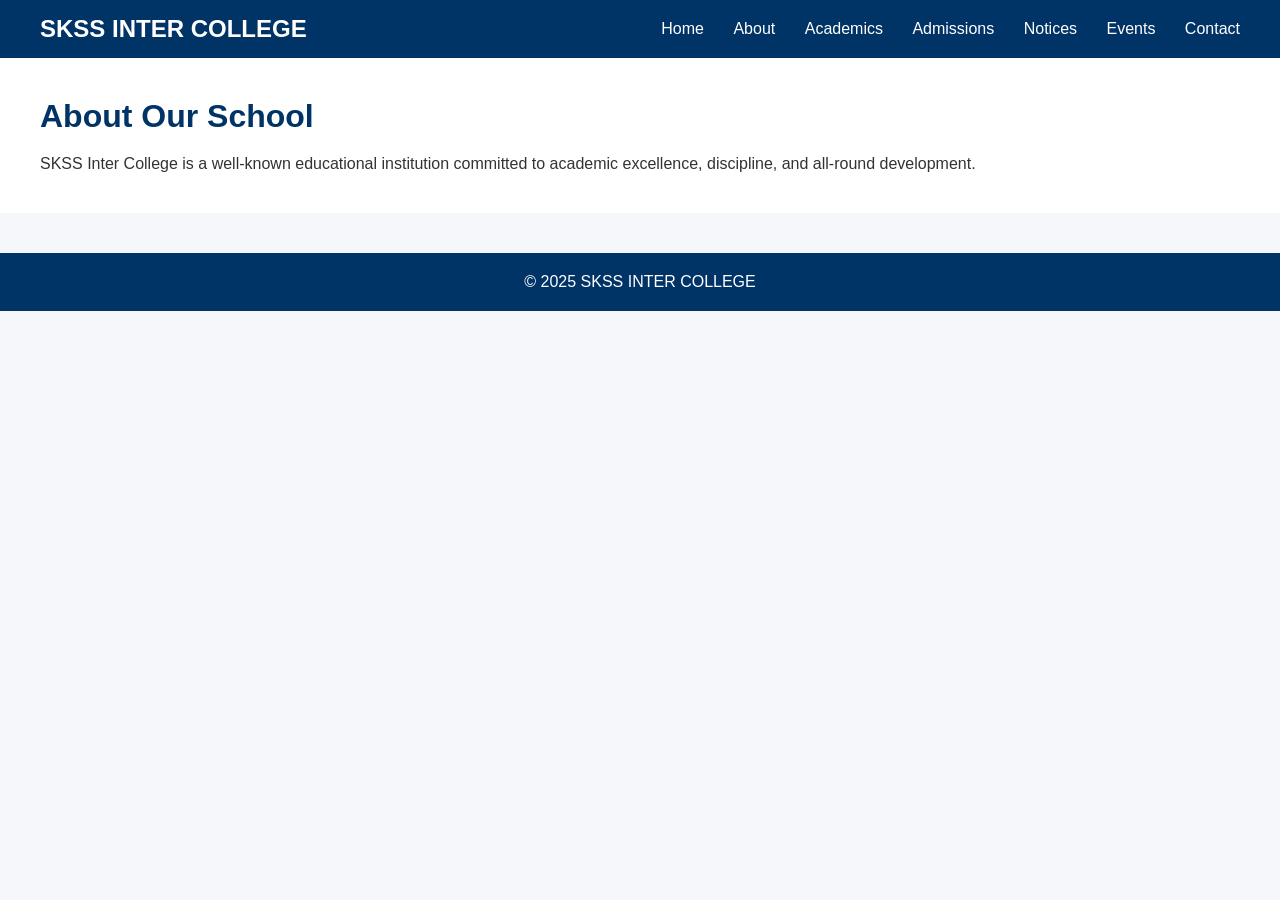
<file: about.html>
<!DOCTYPE html>
<html lang="en">
<head>
    <meta charset="UTF-8">
    <meta name="viewport" content="width=device-width, initial-scale=1.0">
    <title>About - SKSS Inter College</title>
    <link rel="stylesheet" href="css/style.css">
</head>
<body>
    <header>
        <h1>SKSS INTER COLLEGE</h1>
        <nav>
            <a href="index.html">Home</a>
            <a href="about.html">About</a>
            <a href="academics.html">Academics</a>
            <a href="admission.html">Admissions</a>
            <a href="notice.html">Notices</a>
            <a href="event.html">Events</a>
            <a href="contact.html">Contact</a>
        </nav>
    </header>

    <section class="section">
        <h3>About Our School</h3>
        <p>SKSS Inter College is a well-known educational institution committed to academic excellence, discipline, and all-round development.</p>
    </section>

    <footer>
        <p>© 2025 SKSS INTER COLLEGE</p>
    </footer>
</body>
</html>
</file>
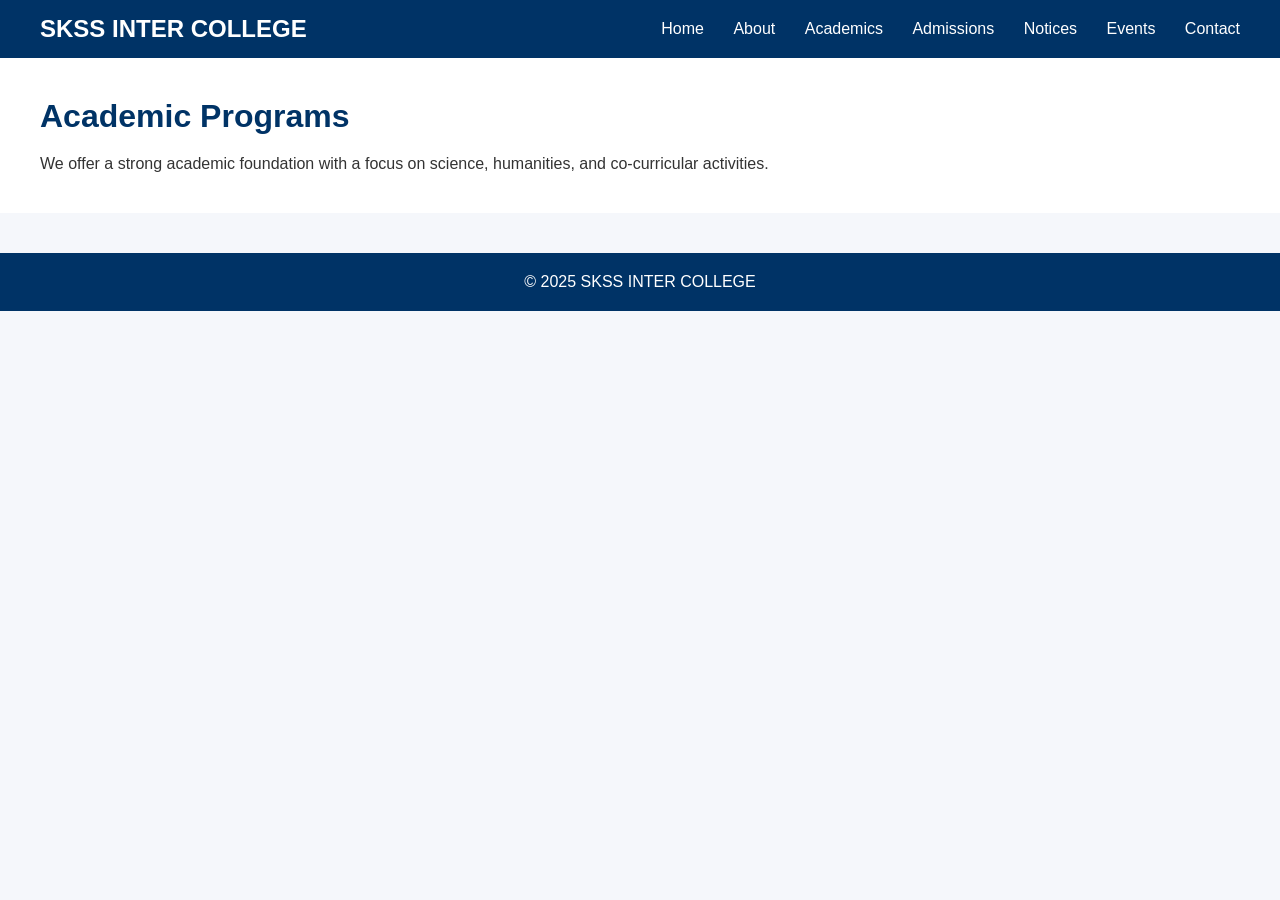
<file: academics.html>
<!DOCTYPE html>
<html lang="en">
<head>
    <meta charset="UTF-8">
    <meta name="viewport" content="width=device-width, initial-scale=1.0">
    <title>Academics - SKSS Inter College</title>
    <link rel="stylesheet" href="css/style.css">
</head>
<body>
    <header>
        <h1>SKSS INTER COLLEGE</h1>
        <nav>
            <a href="index.html">Home</a>
            <a href="about.html">About</a>
            <a href="academics.html">Academics</a>
            <a href="admission.html">Admissions</a>
            <a href="notice.html">Notices</a>
            <a href="event.html">Events</a>
            <a href="contact.html">Contact</a>
        </nav>
    </header>

    <section class="section">
        <h3>Academic Programs</h3>
        <p>We offer a strong academic foundation with a focus on science, humanities, and co-curricular activities.</p>
    </section>

    <footer>
        <p>© 2025 SKSS INTER COLLEGE</p>
    </footer>
</body>
</html>
</file>
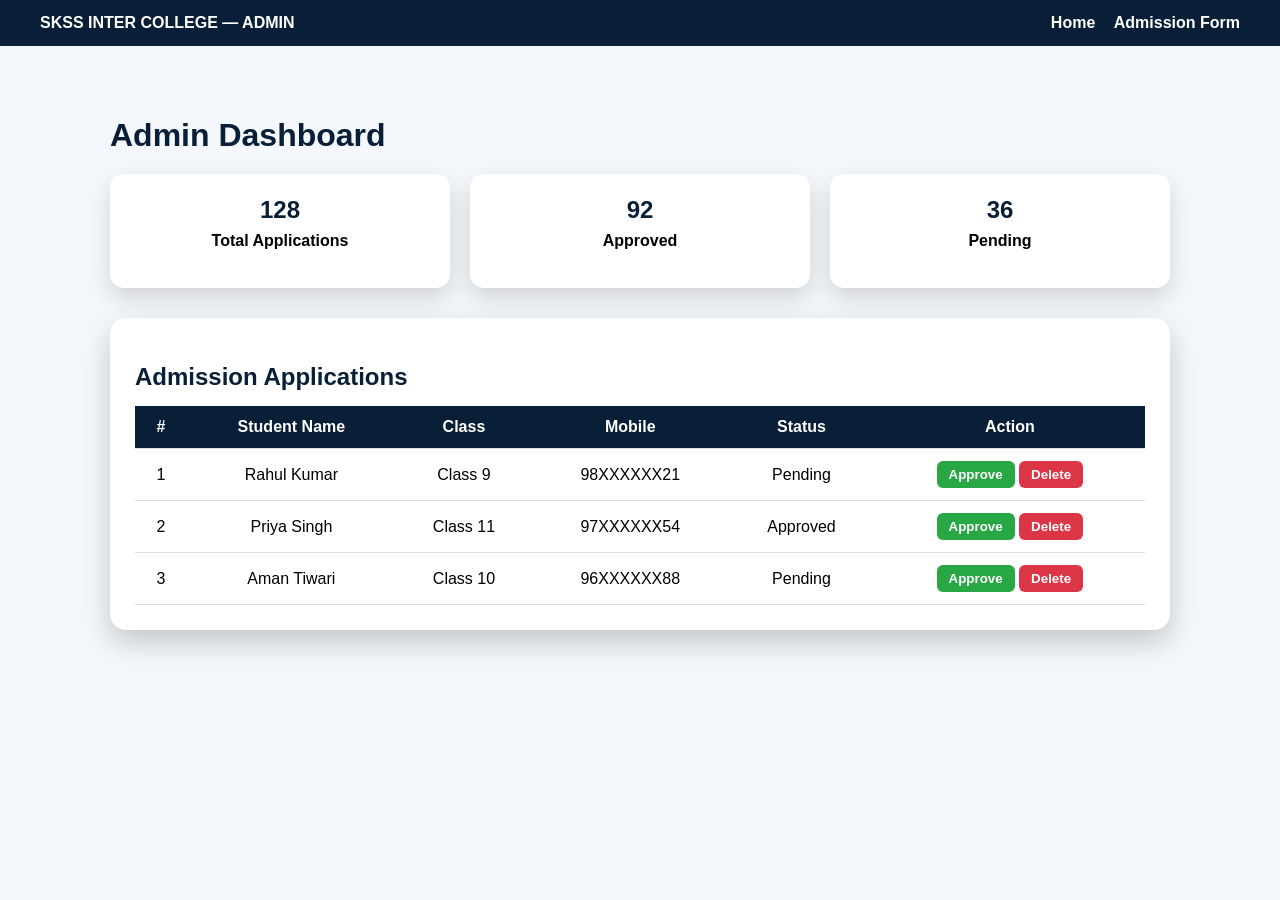
<file: admin-dashboard.html>
<!DOCTYPE html>
<html lang="en">
<head>
<meta charset="UTF-8">
<title>Admin Dashboard | SKSS Inter College</title>
<meta name="viewport" content="width=device-width, initial-scale=1.0">

<style>
*{box-sizing:border-box;font-family:Segoe UI,Arial}
body{
margin:0;
background:#f4f7fb;
}

/* NAVBAR */
nav{
background:#081f37;
padding:14px 40px;
display:flex;
justify-content:space-between;
align-items:center;
color:white;
}
nav a{
color:white;
text-decoration:none;
font-weight:700;
margin-left:14px;
}

/* LAYOUT */
.wrapper{
max-width:1100px;
margin:30px auto;
padding:20px;
}
h1{
color:#081f37;
margin-bottom:20px;
}

/* STATS */
.stats{
display:grid;
grid-template-columns:repeat(3,1fr);
gap:20px;
margin-bottom:30px;
}
.stat{
background:white;
padding:22px;
border-radius:14px;
box-shadow:0 10px 25px rgba(0,0,0,.15);
text-align:center;
}
.stat h2{margin:0;color:#081f37}
.stat p{margin-top:8px;font-weight:700}

/* TABLE */
.table-box{
background:white;
padding:25px;
border-radius:16px;
box-shadow:0 12px 30px rgba(0,0,0,.2);
}
table{
width:100%;
border-collapse:collapse;
}
th,td{
padding:12px;
text-align:center;
border-bottom:1px solid #ddd;
}
th{
background:#081f37;
color:white;
}
.action-btn{
padding:6px 12px;
border:none;
border-radius:6px;
cursor:pointer;
font-weight:700;
}
.approve{background:#28a745;color:white}
.delete{background:#dc3545;color:white}

/* RESPONSIVE */
@media(max-width:900px){
.stats{grid-template-columns:1fr}
table{font-size:14px}
}
</style>
</head>

<body>

<nav>
<div style="font-weight:900">SKSS INTER COLLEGE — ADMIN</div>
<div>
<a href="index.html">Home</a>
<a href="admission.html">Admission Form</a>
</div>
</nav>

<div class="wrapper">
<h1>Admin Dashboard</h1>

<div class="stats">
<div class="stat">
<h2>128</h2>
<p>Total Applications</p>
</div>
<div class="stat">
<h2>92</h2>
<p>Approved</p>
</div>
<div class="stat">
<h2>36</h2>
<p>Pending</p>
</div>
</div>

<div class="table-box">
<h2 style="color:#081f37;margin-bottom:15px">Admission Applications</h2>

<table>
<tr>
<th>#</th>
<th>Student Name</th>
<th>Class</th>
<th>Mobile</th>
<th>Status</th>
<th>Action</th>
</tr>

<tr>
<td>1</td>
<td>Rahul Kumar</td>
<td>Class 9</td>
<td>98XXXXXX21</td>
<td>Pending</td>
<td>
<button class="action-btn approve">Approve</button>
<button class="action-btn delete">Delete</button>
</td>
</tr>

<tr>
<td>2</td>
<td>Priya Singh</td>
<td>Class 11</td>
<td>97XXXXXX54</td>
<td>Approved</td>
<td>
<button class="action-btn approve">Approve</button>
<button class="action-btn delete">Delete</button>
</td>
</tr>

<tr>
<td>3</td>
<td>Aman Tiwari</td>
<td>Class 10</td>
<td>96XXXXXX88</td>
<td>Pending</td>
<td>
<button class="action-btn approve">Approve</button>
<button class="action-btn delete">Delete</button>
</td>
</tr>

</table>
</div>

</div>

</body>
</html>
</file>
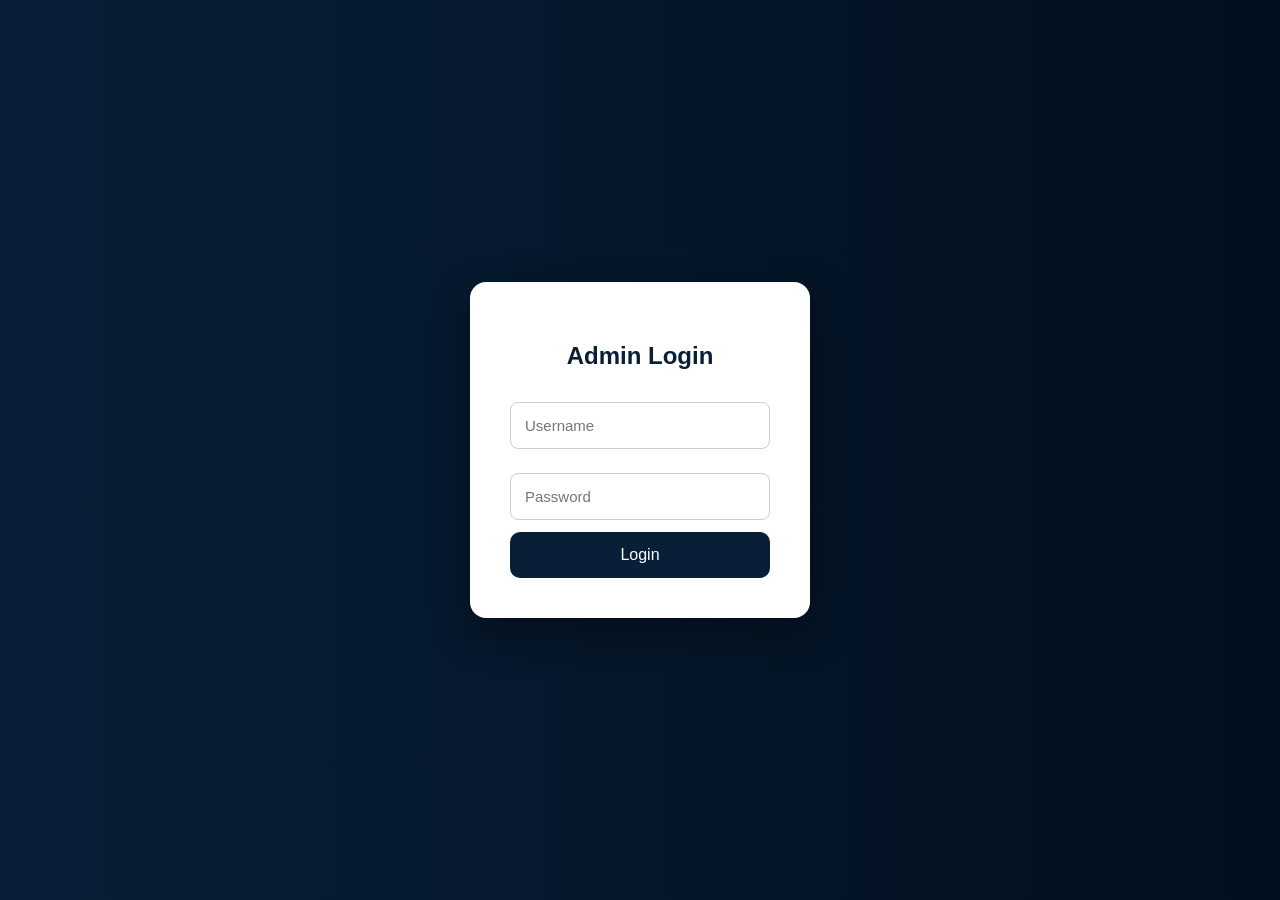
<file: admin-login.html>
<!DOCTYPE html>
<html lang="en">
<head>
<meta charset="UTF-8">
<title>Admin Login | SKSS Inter College</title>
<meta name="viewport" content="width=device-width, initial-scale=1.0">

<style>
*{box-sizing:border-box;font-family:Segoe UI,Arial}
body{
margin:0;
height:100vh;
display:flex;
justify-content:center;
align-items:center;
background:linear-gradient(to right,#081f37,#020f1e);
}

/* LOGIN BOX */
.login-box{
background:white;
padding:40px;
width:340px;
border-radius:16px;
box-shadow:0 15px 40px rgba(0,0,0,.4);
text-align:center;
}
.login-box h2{
color:#081f37;
margin-bottom:20px;
}
input{
width:100%;
padding:14px;
margin:12px 0;
border-radius:8px;
border:1px solid #ccc;
font-size:15px;
}
button{
width:100%;
padding:14px;
background:#081f37;
color:white;
border:none;
border-radius:10px;
font-size:16px;
cursor:pointer;
}
button:hover{background:#06172b}
.error{
color:red;
margin-top:10px;
display:none;
font-weight:700;
}
</style>
</head>

<body>

<div class="login-box">
<h2>Admin Login</h2>

<input type="text" id="username" placeholder="Username">
<input type="password" id="password" placeholder="Password">

<button onclick="login()">Login</button>

<p class="error" id="errorMsg">Invalid Username or Password</p>
</div>

<script>
function login(){
let user = document.getElementById("username").value;
let pass = document.getElementById("password").value;

/* DEMO CREDENTIALS */
if(user === "admin" && pass === "12345"){
window.location.href = "admin-dashboard.html";
}else{
document.getElementById("errorMsg").style.display = "block";
}
}
</script>

</body>
</html>
</file>
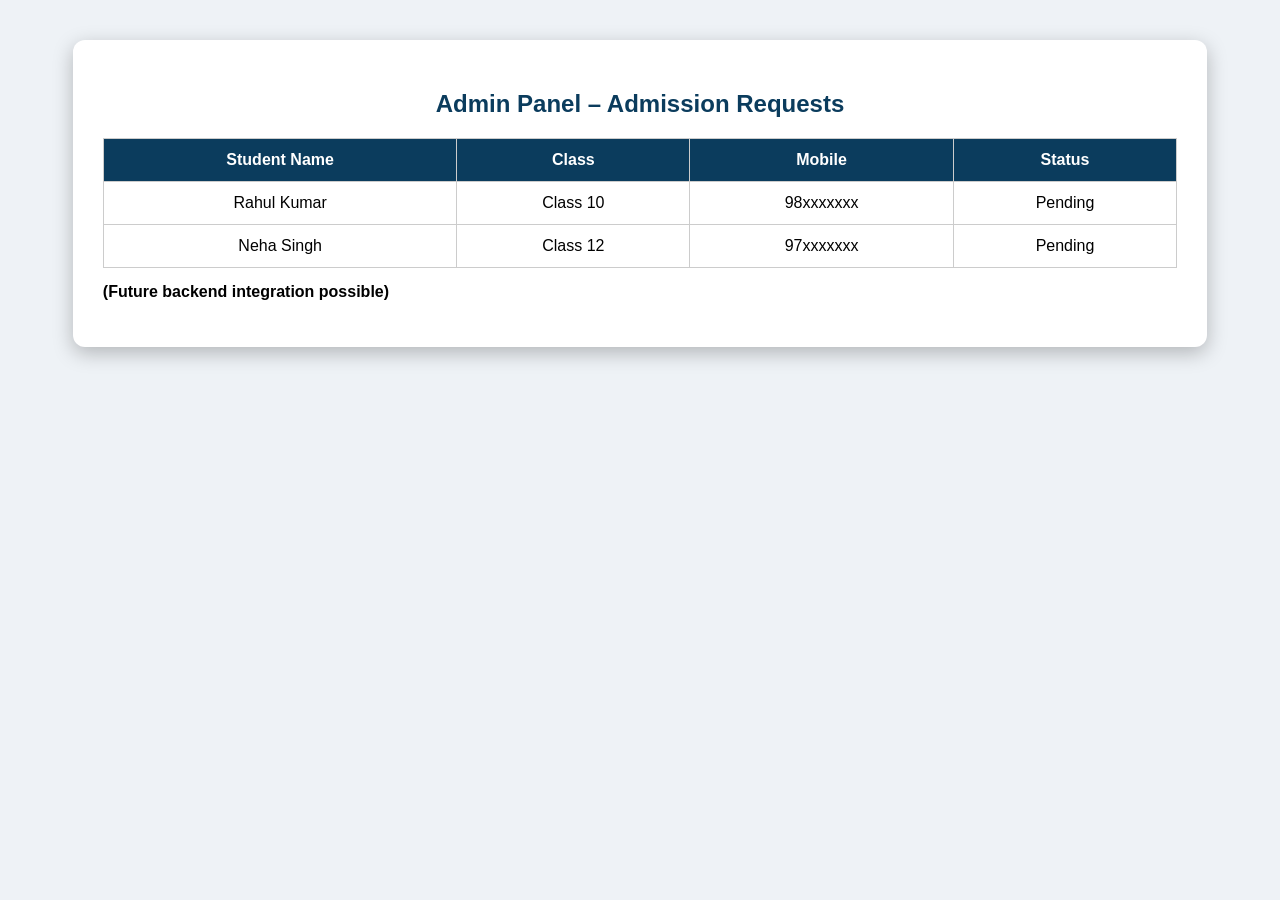
<file: admin.html>
<!DOCTYPE html>
<html>
<head>
<title>Admin Panel</title>
<style>
body{font-family:Arial;background:#eef2f6}
.panel{
width:85%;margin:40px auto;
background:#fff;padding:30px;
border-radius:12px;
box-shadow:0 6px 20px rgba(0,0,0,.25)
}
h2{text-align:center;color:#0b3c5d}
table{width:100%;border-collapse:collapse;margin-top:20px}
th,td{
padding:12px;border:1px solid #ccc;
text-align:center
}
th{background:#0b3c5d;color:#fff}
</style>
</head>

<body>

<div class="panel">
<h2>Admin Panel – Admission Requests</h2>

<table>
<tr>
<th>Student Name</th>
<th>Class</th>
<th>Mobile</th>
<th>Status</th>
</tr>
<tr>
<td>Rahul Kumar</td>
<td>Class 10</td>
<td>98xxxxxxx</td>
<td>Pending</td>
</tr>
<tr>
<td>Neha Singh</td>
<td>Class 12</td>
<td>97xxxxxxx</td>
<td>Pending</td>
</tr>
</table>

<p style="margin-top:15px;font-weight:700">
(Future backend integration possible)
</p>
</div>

</body>
</html>
</file>
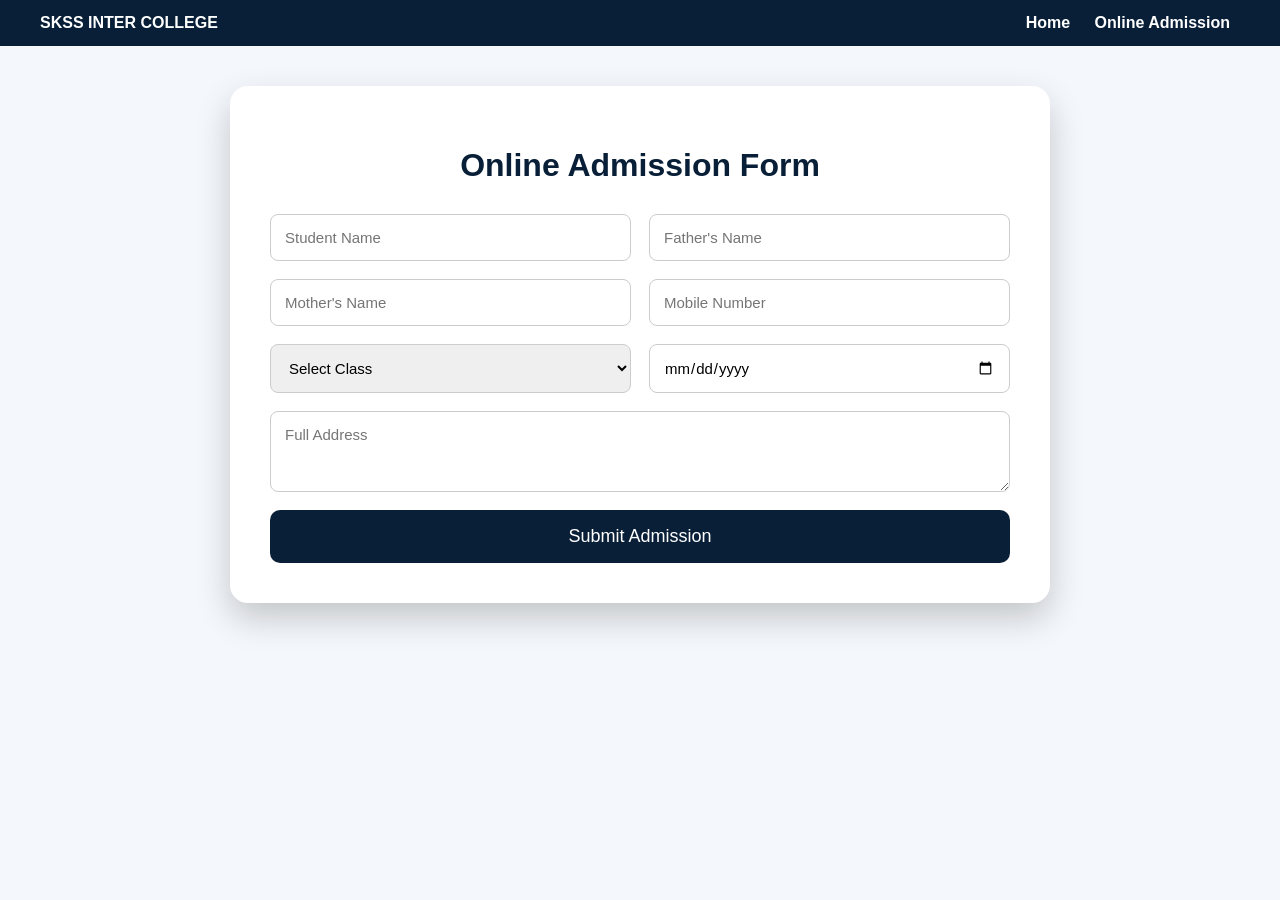
<file: admission.html>
<!DOCTYPE html>
<html lang="en">
<head>
<meta charset="UTF-8">
<title>Online Admission | SKSS Inter College</title>
<meta name="viewport" content="width=device-width, initial-scale=1.0">

<style>
*{box-sizing:border-box;font-family:Segoe UI,Arial}
body{
margin:0;
background:#f4f7fb;
}

/* NAVBAR */
nav{
background:#081f37;
padding:14px 40px;
display:flex;
justify-content:space-between;
align-items:center;
}
nav a{
color:white;
text-decoration:none;
font-weight:700;
margin:0 10px;
}

/* FORM */
.container{
max-width:820px;
margin:40px auto;
background:white;
padding:40px;
border-radius:18px;
box-shadow:0 15px 35px rgba(0,0,0,.2);
}
h1{
text-align:center;
color:#081f37;
margin-bottom:30px;
}
form{
display:grid;
grid-template-columns:1fr 1fr;
gap:18px;
}
input,select,textarea{
padding:14px;
border-radius:8px;
border:1px solid #ccc;
font-size:15px;
width:100%;
}
textarea{grid-column:1/3}
button{
grid-column:1/3;
padding:16px;
background:#081f37;
color:white;
border:none;
border-radius:10px;
font-size:18px;
cursor:pointer;
}
button:hover{background:#06172b}

/* SUCCESS */
.success{
display:none;
text-align:center;
padding:40px;
}
.success h2{color:green}

/* RESPONSIVE */
@media(max-width:700px){
form{grid-template-columns:1fr}
textarea,button{grid-column:1}
}
</style>
</head>

<body>

<nav>
<div style="color:white;font-weight:900">SKSS INTER COLLEGE</div>
<div>
<a href="index.html">Home</a>
<a href="admission.html">Online Admission</a>
</div>
</nav>

<div class="container" id="formBox">
<h1>Online Admission Form</h1>

<form onsubmit="submitForm(event)">
<input type="text" required placeholder="Student Name">
<input type="text" required placeholder="Father's Name">
<input type="text" required placeholder="Mother's Name">
<input type="number" required placeholder="Mobile Number">
<select required>
<option value="">Select Class</option>
<option>Class 6</option>
<option>Class 7</option>
<option>Class 8</option>
<option>Class 9</option>
<option>Class 10</option>
<option>Class 11</option>
<option>Class 12</option>
</select>
<input type="date" required>
<textarea rows="3" placeholder="Full Address" required></textarea>
<button type="submit">Submit Admission</button>
</form>
</div>

<div class="container success" id="successBox">
<h2>Admission Submitted Successfully 🎉</h2>
<p>Our team will contact you shortly.</p>
<a href="index.html">← Go Back to Home</a>
</div>

<script>
function submitForm(e){
e.preventDefault();
document.getElementById("formBox").style.display="none";
document.getElementById("successBox").style.display="block";
}
</script>

</body>
</html>
</file>
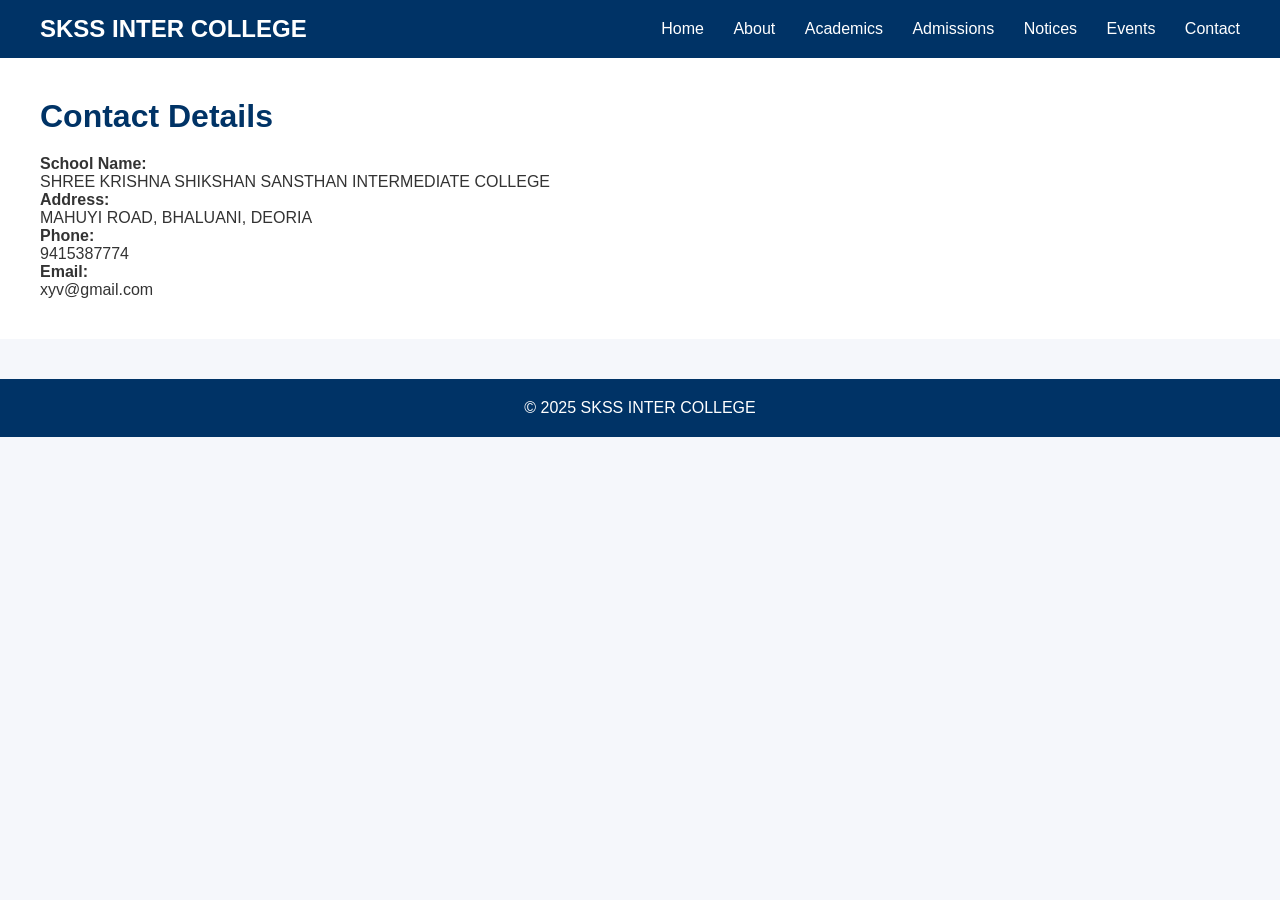
<file: contact.html>
<!DOCTYPE html>
<html lang="en">
<head>
    <meta charset="UTF-8">
    <title>Contact - SKSS Inter College</title>
    <link rel="stylesheet" href="css/style.css">
</head>
<body>

<header>
    <h1>SKSS INTER COLLEGE</h1>
    <nav>
        <a href="index.html">Home</a>
        <a href="about.html">About</a>
        <a href="academics.html">Academics</a>
        <a href="admission.html">Admissions</a>
        <a href="notice.html">Notices</a>
        <a href="event.html">Events</a>
        <a href="contact.html">Contact</a>
    </nav>
</header>

<section class="section">
    <h3>Contact Details</h3>

    <p><strong>School Name:</strong><br>
    SHREE KRISHNA SHIKSHAN SANSTHAN INTERMEDIATE COLLEGE</p>

    <p><strong>Address:</strong><br>
    MAHUYI ROAD, BHALUANI, DEORIA</p>

    <p><strong>Phone:</strong><br>
    9415387774</p>

    <p><strong>Email:</strong><br>
    xyv@gmail.com</p>
</section>

<footer>
    <p>© 2025 SKSS INTER COLLEGE</p>
</footer>

</body>
</html>
</file>
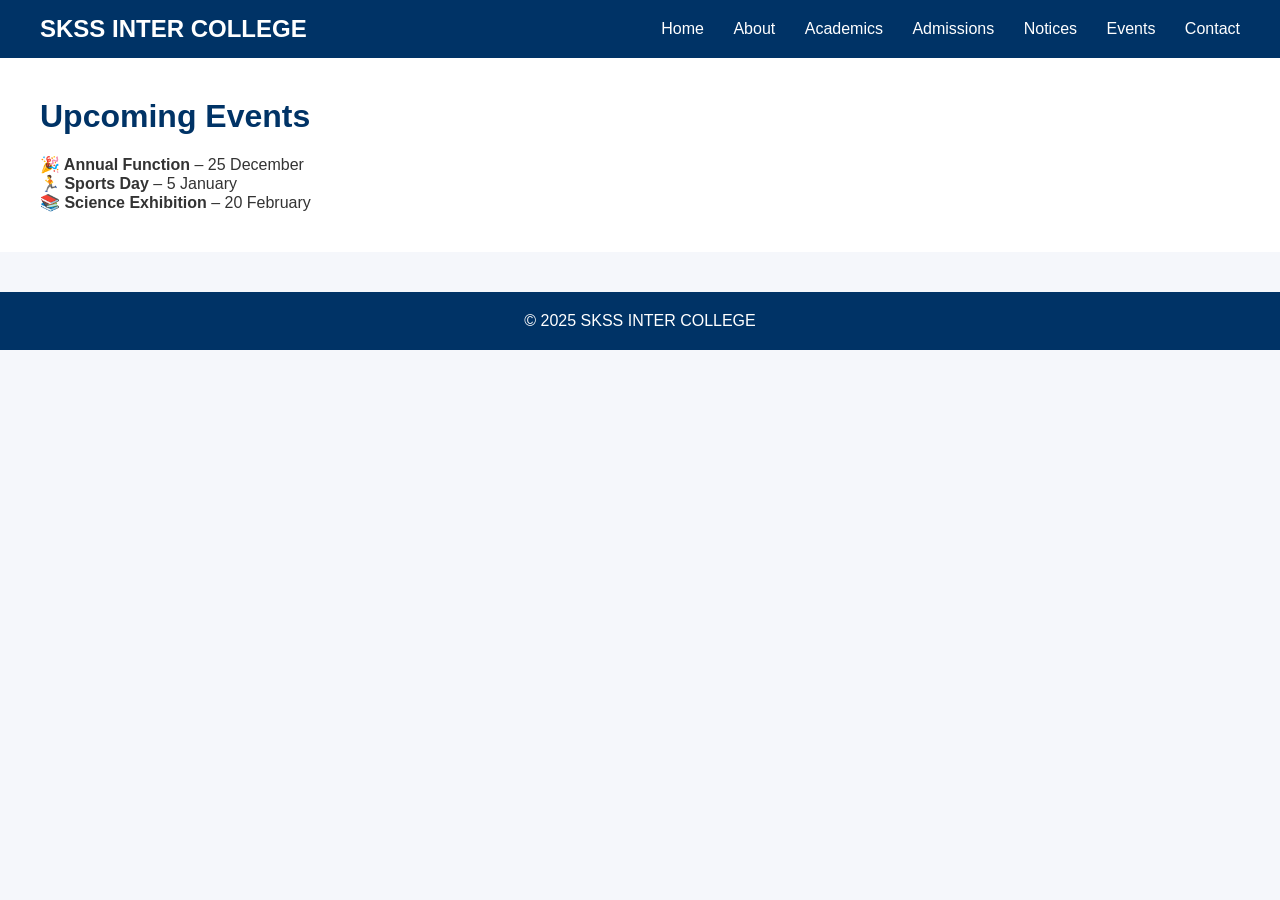
<file: event.html>
<!DOCTYPE html>
<html lang="en">
<head>
    <meta charset="UTF-8">
    <title>Events - SKSS Inter College</title>
    <link rel="stylesheet" href="css/style.css">
</head>
<body>

<header>
    <h1>SKSS INTER COLLEGE</h1>
    <nav>
        <a href="index.html">Home</a>
        <a href="about.html">About</a>
        <a href="academics.html">Academics</a>
        <a href="admission.html">Admissions</a>
        <a href="notice.html">Notices</a>
        <a href="event.html">Events</a>
        <a href="contact.html">Contact</a>
    </nav>
</header>

<section class="section">
    <h3>Upcoming Events</h3>

    <p><strong>🎉 Annual Function</strong> – 25 December</p>
    <p><strong>🏃 Sports Day</strong> – 5 January</p>
    <p><strong>📚 Science Exhibition</strong> – 20 February</p>
</section>

<footer>
    <p>© 2025 SKSS INTER COLLEGE</p>
</footer>

</body>
</html>
</file>
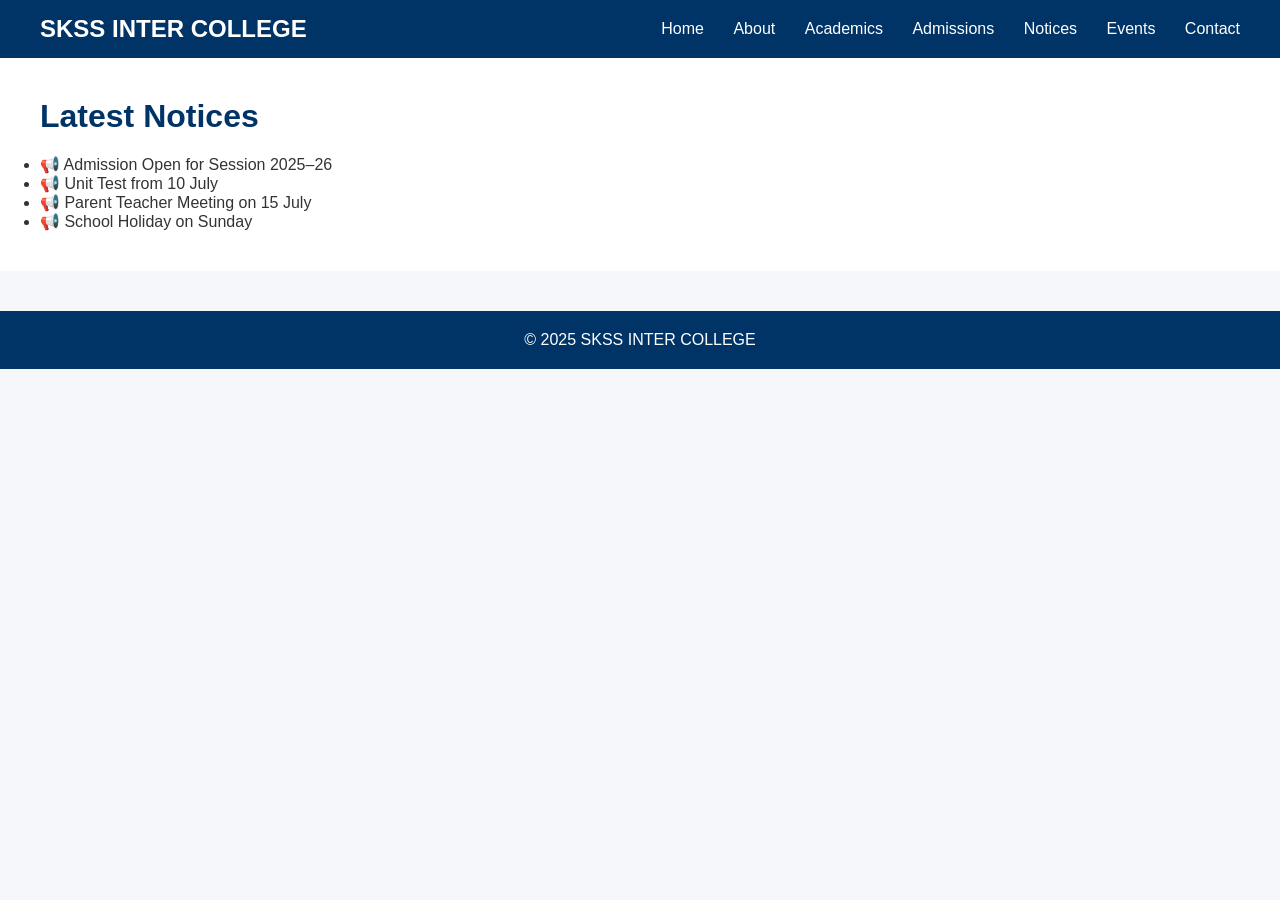
<file: notice.html>
<!DOCTYPE html>
<html lang="en">
<head>
    <meta charset="UTF-8">
    <title>Notices - SKSS Inter College</title>
    <link rel="stylesheet" href="css/style.css">
</head>
<body>

<header>
    <h1>SKSS INTER COLLEGE</h1>
    <nav>
        <a href="index.html">Home</a>
        <a href="about.html">About</a>
        <a href="academics.html">Academics</a>
        <a href="admission.html">Admissions</a>
        <a href="notice.html">Notices</a>
        <a href="event.html">Events</a>
        <a href="contact.html">Contact</a>
    </nav>
</header>

<section class="section">
    <h3>Latest Notices</h3>
    <ul>
        <li>📢 Admission Open for Session 2025–26</li>
        <li>📢 Unit Test from 10 July</li>
        <li>📢 Parent Teacher Meeting on 15 July</li>
        <li>📢 School Holiday on Sunday</li>
    </ul>
</section>

<footer>
    <p>© 2025 SKSS INTER COLLEGE</p>
</footer>

</body>
</html>
</file>
<file: css/style.css>
*{
    margin:0;
    padding:0;
    box-sizing:border-box;
    font-family: 'Segoe UI', sans-serif;
}

body{
    background:#f5f7fb;
    color:#333;
}

/* NAVBAR */
header{
    background:#003366;
    padding:15px 40px;
    display:flex;
    justify-content:space-between;
    align-items:center;
}

header h1{
    color:#fff;
    font-size:24px;
}

nav a{
    color:#fff;
    margin-left:25px;
    text-decoration:none;
    font-weight:500;
}

nav a:hover{
    text-decoration:underline;
}

/* HERO SECTION */
.hero{
    background:linear-gradient(rgba(0,0,0,0.5),rgba(0,0,0,0.5)),
    url('../images/banner.jpg') center/cover no-repeat;
    height:90vh;
    display:flex;
    align-items:center;
    justify-content:center;
    color:#fff;
    text-align:center;
}

.hero h2{
    font-size:48px;
}

.hero p{
    font-size:18px;
    margin-top:15px;
}

/* SECTION */
.section{
    padding:60px 80px;
    background:#fff;
}

.section h3{
    font-size:32px;
    margin-bottom:20px;
    color:#003366;
}

/* FOOTER */
footer{
    background:#003366;
    color:#fff;
    text-align:center;
    padding:20px;
    margin-top:40px;
}

/* RESPONSIVE */
@media(max-width:768px){
    header{
        flex-direction:column;
    }

    nav{
        margin-top:10px;
    }

    .hero h2{
        font-size:32px;
    }

    .section{
        padding:40px 20px;
    }
}
.section{
    padding:40px;
}
.gallery{
    display:grid;
    grid-template-columns:repeat(3, 1fr);
    gap:18px;
    padding:40px;
    max-width:950px;
    margin:auto;
}

.gallery img{
    width:100%;
    height:150px;
    object-fit:cover;
    border-radius:12px;
    box-shadow:0 4px 10px rgba(0,0,0,0.25);
}
/* ===== SMOOTH ANIMATIONS ===== */

/* Smooth scrolling */
html {
    scroll-behavior: smooth;
}

/* Page fade-in */
body {
    animation: fadeIn 1s ease-in;
}

@keyframes fadeIn {
    from {
        opacity: 0;
        transform: translateY(15px);
    }
    to {
        opacity: 1;
        transform: translateY(0);
    }
}

/* Gallery hover animation (SAFE) */
.gallery img {
    transition: transform 0.4s ease, box-shadow 0.4s ease;
}

.gallery img:hover {
    transform: scale(1.08);
    box-shadow: 0 8px 20px rgba(0,0,0,0.35);
}
/* ===== HERO SECTION ===== */

.hero {
    height: 80vh;
    background: linear-gradient(
        rgba(0,0,0,0.6),
        rgba(0,0,0,0.6)
    ),
    url("../images/g1.jpeg"); /* gallery wali photo hi banner ban jayegi */
    background-size: cover;
    background-position: center;
    display: flex;
    align-items: center;
    justify-content: center;
    text-align: center;
}

.hero-content {
    color: white;
    animation: fadeIn 1.2s ease-in;
}

.hero-content h1 {
    font-size: 42px;
    margin-bottom: 10px;
}

.hero-content h2 {
    font-size: 28px;
    margin-bottom: 10px;
}

.hero-content p {
    font-size: 18px;
    margin-bottom: 25px;
}

.hero-btn {
    background: #ffcc00;
    color: black;
    padding: 12px 28px;
    text-decoration: none;
    font-weight: bold;
    border-radius: 30px;
    transition: 0.3s;
}

.hero-btn:hover {
    background: white;
}
/* ===== CHATBOT ===== */

.chatbot-icon{
    position:fixed;
    bottom:20px;
    right:20px;
    background:#007bff;
    color:white;
    font-size:24px;
    padding:12px;
    border-radius:50%;
    cursor:pointer;
}

.chatbot{
    position:fixed;
    bottom:80px;
    right:20px;
    width:260px;
    background:white;
    border-radius:10px;
    box-shadow:0 5px 15px rgba(0,0,0,0.3);
    display:none;
    flex-direction:column;
}

.chatbot.show{
    display:block;
}

.chat-header{
    background:#007bff;
    color:white;
    padding:10px;
    font-weight:bold;
    display:flex;
    justify-content:space-between;
}

.chat-body{
    padding:10px;
    height:200px;
    overflow-y:auto;
    font-size:14px;
}

.chatbot input{
    border:none;
    border-top:1px solid #ccc;
    padding:8px;
    width:100%;
}
</file>
